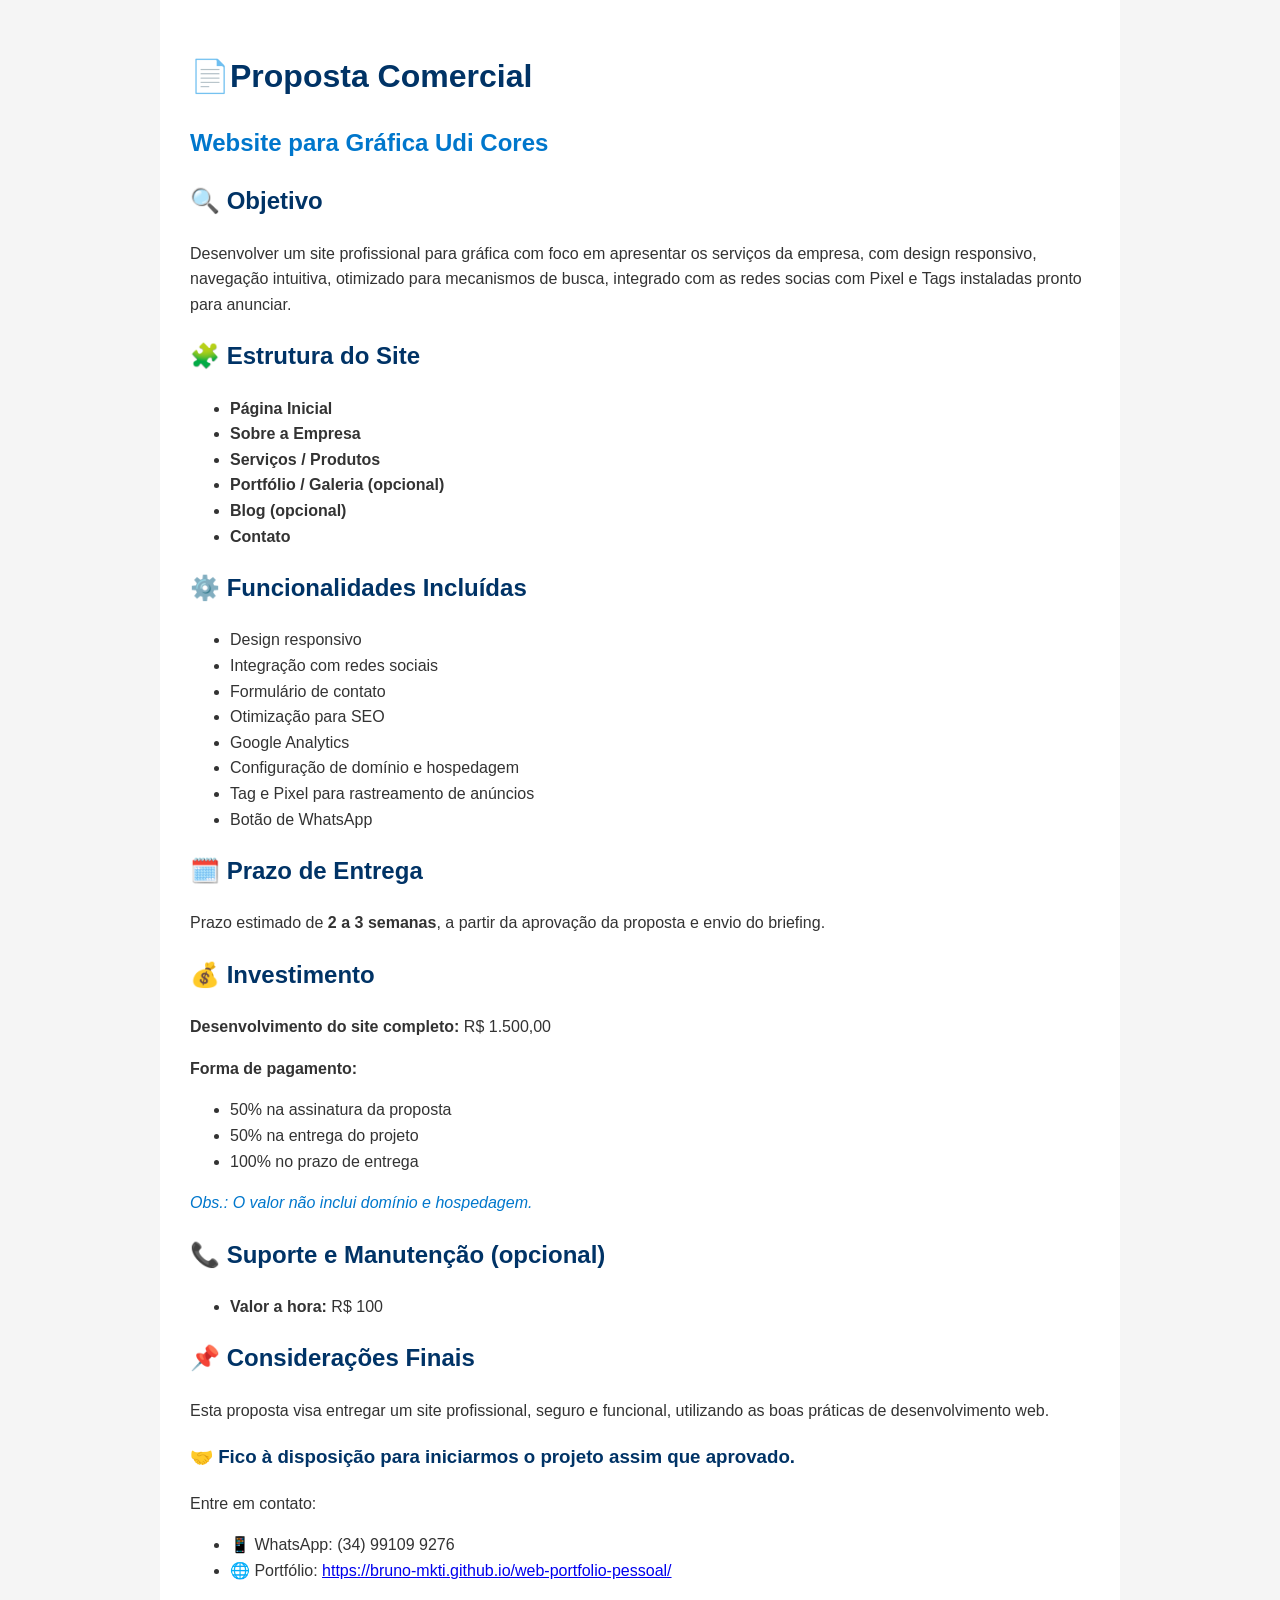
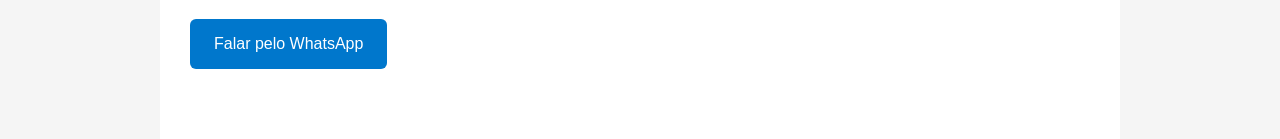
<file: index.html>
<!DOCTYPE html>
<html lang="pt-BR">
<head>
  <meta charset="UTF-8" />
  <meta name="viewport" content="width=device-width, initial-scale=1.0"/>
  <title>Proposta Comercial - Desenvolvimento de Site</title>
  <link rel="stylesheet" href="style.css">
</head>
<body>
  <div class="container">
    <h1>📄Proposta Comercial</h1>
    <h2 class="highlight">Website para Gráfica Udi Cores</h2>

    <h2>🔍 Objetivo</h2>
    <p>Desenvolver um site profissional para gráfica com foco em apresentar os serviços da empresa, com design responsivo, navegação intuitiva, otimizado para mecanismos de busca, integrado com as redes socias com Pixel e Tags instaladas pronto para anunciar.</p>

    <h2>🧩 Estrutura do Site</h2>
    <ul>
      <li><strong>Página Inicial</strong></li>
      <li><strong>Sobre a Empresa</strong></li>
      <li><strong>Serviços / Produtos</strong></li>
      <li><strong>Portfólio / Galeria (opcional)</strong></li>
      <li><strong>Blog (opcional)</strong></li>
      <li><strong>Contato</strong></li>
    </ul>

    <h2>⚙️ Funcionalidades Incluídas</h2>
    <ul>
      <li>Design responsivo</li>
      <li>Integração com redes sociais</li>
      <li>Formulário de contato</li>
      <li>Otimização para SEO</li>
      <li>Google Analytics</li>
      <li>Configuração de domínio e hospedagem</li>
      <li>Tag e Pixel para rastreamento de anúncios</li>
      <li>Botão de WhatsApp</li>
    </ul>

    <h2>🗓️ Prazo de Entrega</h2>
    <p>Prazo estimado de <strong>2 a 3 semanas</strong>, a partir da aprovação da proposta e envio do briefing.</p>

    <h2>💰 Investimento</h2>
    <p><strong>Desenvolvimento do site completo:</strong> R$ 1.500,00</p>
    <p><strong>Forma de pagamento:</strong></p>
    <ul>
      <li>50% na assinatura da proposta</li>
      <li>50% na entrega do projeto</li>
      <li>100% no prazo de entrega</li>
    </ul>
    <div class="highlight">
      <em>Obs.: O valor não inclui domínio e hospedagem.</em>
    </div>

    <h2>📞 Suporte e Manutenção (opcional)</h2>
    <ul>
      <li><strong>Valor a hora:</strong> R$ 100 </li>
    </ul>

    <h2>📌 Considerações Finais</h2>
    <p>Esta proposta visa entregar um site profissional, seguro e funcional, utilizando as boas práticas de desenvolvimento web. 

    <div class="section">
      <h3> 🤝 Fico à disposição para iniciarmos o projeto assim que aprovado.</h3>
      <p>Entre em contato:</p>
      <ul>
        <li>📱 WhatsApp: (34) 99109 9276</li>
        <li>🌐 Portfólio: <a href="https://bruno-mkti.github.io/web-portfolio-pessoal" target="_blank"> https://bruno-mkti.github.io/web-portfolio-pessoal/ </href>  </li>
      </ul>
      <a href="https://api.whatsapp.com/send?phone=5534991099276" class="btn">Falar pelo WhatsApp</a>
    </div>
  </div>
</body>
</html>
</file>
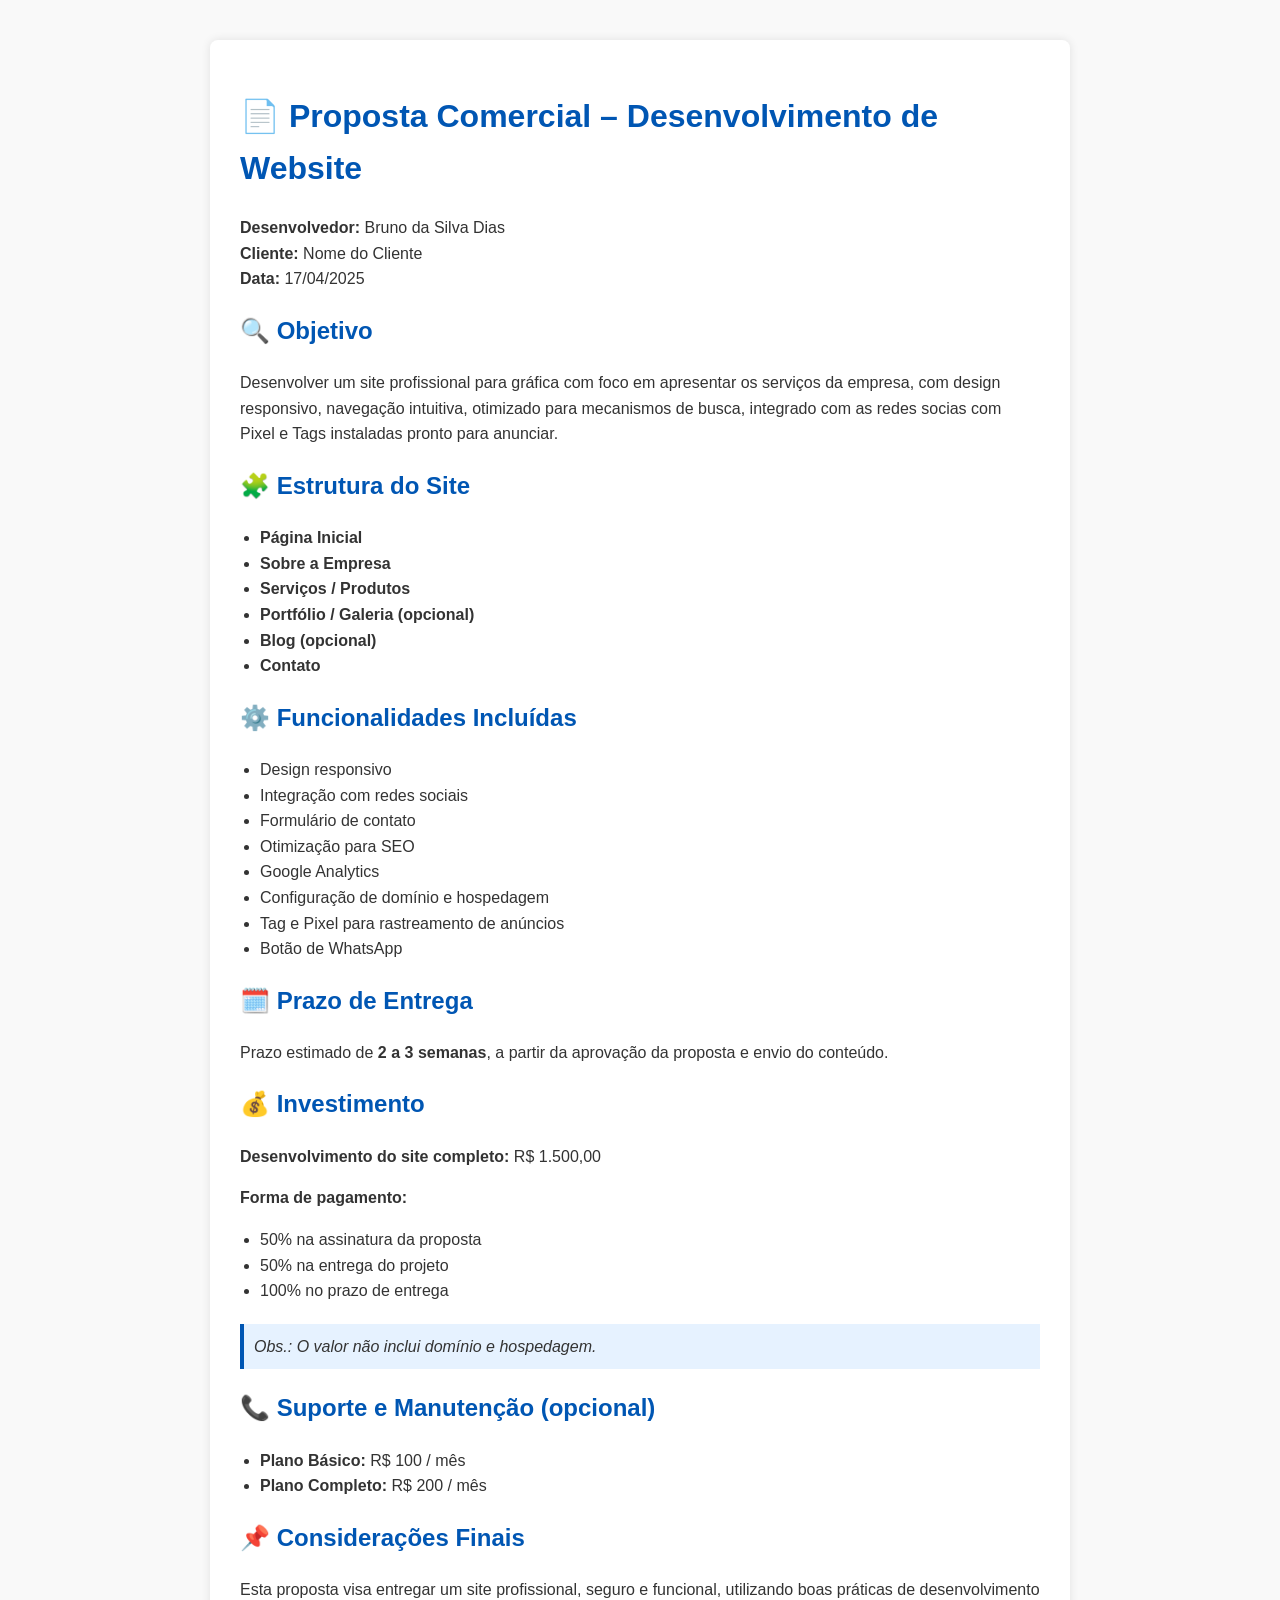
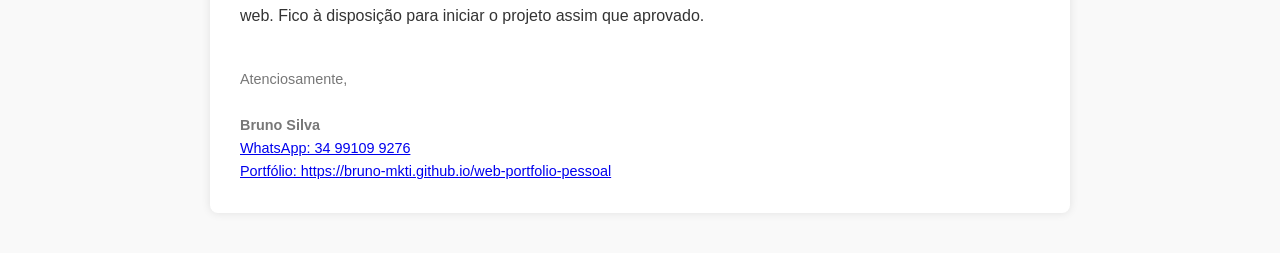
<file: grafica-carla/index.html>
<!DOCTYPE html>
<html lang="pt-BR">
<head>
  <meta charset="UTF-8" />
  <meta name="viewport" content="width=device-width, initial-scale=1.0"/>
  <title>Proposta Comercial - Desenvolvimento de Site</title>
  <link rel="stylesheet" href="style.css">
</head>
<body>
  <div class="container">
    <h1>📄 Proposta Comercial – Desenvolvimento de Website</h1>
    <p><strong>Desenvolvedor:</strong> Bruno da Silva Dias<br/>
    <strong>Cliente:</strong> Nome do Cliente<br/>
    <strong>Data:</strong> 17/04/2025<br/>

    <h2>🔍 Objetivo</h2>
    <p>Desenvolver um site profissional para gráfica com foco em apresentar os serviços da empresa, com design responsivo, navegação intuitiva, otimizado para mecanismos de busca, integrado com as redes socias com Pixel e Tags instaladas pronto para anunciar.</p>

    <h2>🧩 Estrutura do Site</h2>
    <ul>
      <li><strong>Página Inicial</strong></li>
      <li><strong>Sobre a Empresa</strong></li>
      <li><strong>Serviços / Produtos</strong></li>
      <li><strong>Portfólio / Galeria (opcional)</strong></li>
      <li><strong>Blog (opcional)</strong></li>
      <li><strong>Contato</strong></li>
    </ul>

    <h2>⚙️ Funcionalidades Incluídas</h2>
    <ul>
      <li>Design responsivo</li>
      <li>Integração com redes sociais</li>
      <li>Formulário de contato</li>
      <li>Otimização para SEO</li>
      <li>Google Analytics</li>
      <li>Configuração de domínio e hospedagem</li>
      <li>Tag e Pixel para rastreamento de anúncios</li>
      <li>Botão de WhatsApp</li>
    </ul>

    <h2>🗓️ Prazo de Entrega</h2>
    <p>Prazo estimado de <strong>2 a 3 semanas</strong>, a partir da aprovação da proposta e envio do conteúdo.</p>

    <h2>💰 Investimento</h2>
    <p><strong>Desenvolvimento do site completo:</strong> R$ 1.500,00</p>
    <p><strong>Forma de pagamento:</strong></p>
    <ul>
      <li>50% na assinatura da proposta</li>
      <li>50% na entrega do projeto</li>
      <li>100% no prazo de entrega</li>
    </ul>
    <div class="highlight">
      <em>Obs.: O valor não inclui domínio e hospedagem.</em>
    </div>

    <h2>📞 Suporte e Manutenção (opcional)</h2>
    <ul>
      <li><strong>Plano Básico:</strong> R$ 100 / mês</li>
      <li><strong>Plano Completo:</strong> R$ 200 / mês</li>
    </ul>

    <h2>📌 Considerações Finais</h2>
    <p>Esta proposta visa entregar um site profissional, seguro e funcional, utilizando boas práticas de desenvolvimento web. Fico à disposição para iniciar o projeto assim que aprovado.</p>

    <div class="footer">
      Atenciosamente,<br/><br/>
      <strong>Bruno Silva</strong><br/>
      <a href="https://wa.me/5534991099276" target="_blank">WhatsApp: 34 99109 9276</a><br>
      <a href="https://bruno-mkti.github.io/web-portfolio-pessoal" target="_blank">Portfólio: https://bruno-mkti.github.io/web-portfolio-pessoal</a>
    </div>
  </div>
</body>
</html>
</file>
<file: style.css>
body {
    font-family: 'Segoe UI', Tahoma, Geneva, Verdana, sans-serif;
    line-height: 1.6;
    margin: 0;
    padding: 0;
    background-color: #f5f5f5;
    color: #333;
  }
  .container {
    max-width: 900px;
    margin: 0 auto;
    padding: 30px;
    background-color: #fff;
  }
  h1, h2, h3 {
    color: #003366;
  }
  .section {
    margin-bottom: 40px;
  }
  .highlight {
    color: #0077cc;
  }
  table {
    width: 100%;
    border-collapse: collapse;
    margin-top: 15px;
  }
  table th, table td {
    border: 1px solid #ccc;
    padding: 10px;
    text-align: left;
  }
  .btn {
    background-color: #0077cc;
    align-content: center;
    color: #fff;
    padding: 12px 24px;
    text-decoration: none;
    border-radius: 6px;
    display: inline-block;
    margin-top: 20px;
  }
  .footer {
    text-align: center;
    font-size: 0.9em;
    margin-top: 40px;
    color: #666;
  }
</file>
<file: grafica-carla/style.css>
body {
    font-family: Arial, sans-serif;
    margin: 40px;
    background-color: #f9f9f9;
    color: #333;
    line-height: 1.6;
  }
  h1, h2 {
    color: #0056b3;
  }
  .container {
    background: #fff;
    padding: 30px;
    max-width: 800px;
    margin: auto;
    box-shadow: 0 0 10px rgba(0,0,0,0.1);
    border-radius: 8px;
  }
  ul {
    padding-left: 20px;
  }
  .highlight {
    background-color: #e6f2ff;
    padding: 10px;
    border-left: 4px solid #0056b3;
    margin: 20px 0;
  }
  .footer {
    margin-top: 40px;
    font-size: 0.9em;
    color: #777;
  }
</file>
